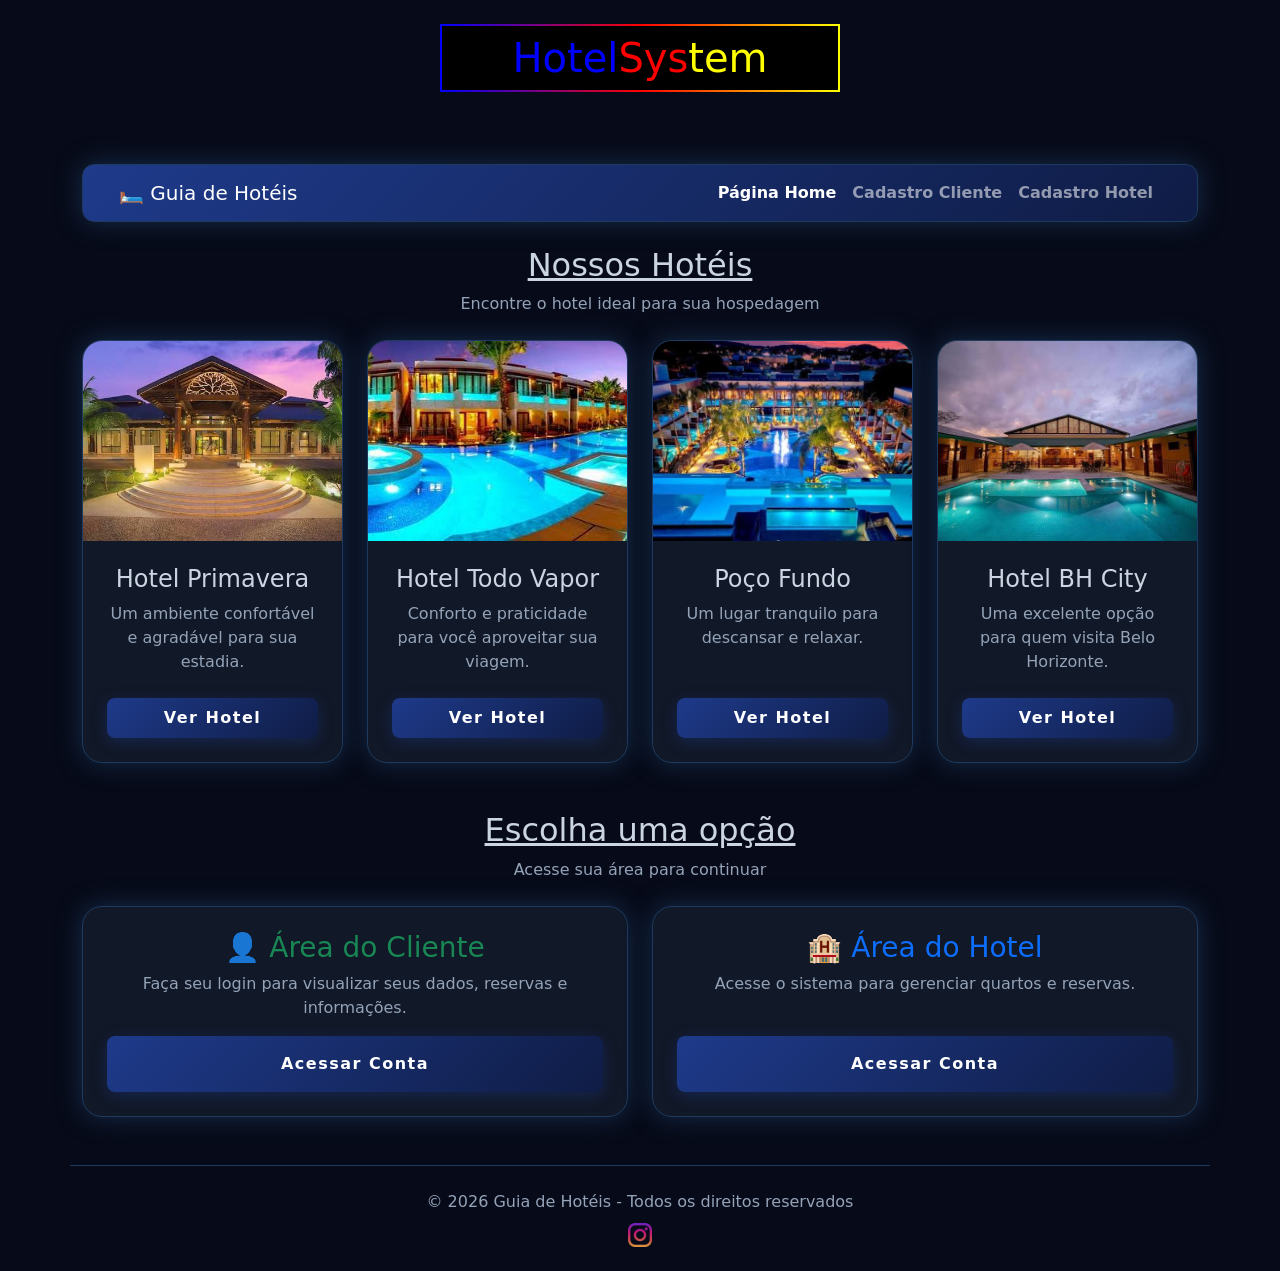
<file: index.html>
<!DOCTYPE html>
<html lang="pt-br">

<head>
  <meta charset="UTF-8">
  <meta name="viewport" content="width=device-width, initial-scale=1.0">
  <title>HotelSystem | Guia de Hotéis</title>

  <link href="https://cdn.jsdelivr.net/npm/bootstrap@5.3.0/dist/css/bootstrap.min.css" rel="stylesheet">
  <link rel="stylesheet" href="css/style.css">


  <style>
    .titulo_principal {
      border-image: linear-gradient(to right, blue, red, yellow) 1;
      max-width: calc(100% - 2rem);
    }

    .logo-sys {
      color: red;
    }

    .logo-tem {
      color: yellow;
    }

    .navbar-hotel {
      background: linear-gradient(135deg, #1e3a8a, #0f1c45);
      border: 1px solid #1E3A5F;
      border-radius: 12px;
      box-shadow: 0 0 25px rgba(30, 58, 95, 0.7);
    }

    .hotel-card,
    .access-card {
      background-color: #111827;
      color: #cbd5e1;
      border: 1px solid #1E3A5F;
      border-radius: 20px;
      overflow: hidden;
      box-shadow: 0 0 25px rgba(30, 58, 95, 0.7);
    }

    .hotel-img {
      height: 200px;
      object-fit: cover;
    }

    .rodape {
      border-top: 1px solid #1E3A5F;
    }
  </style>
</head>

<body>

  <header class="container pt-4">
    <h1 class="titulo_principal py-2 mb-4">Hotel<span class="logo-sys">Sys</span><span class="logo-tem">tem</span></h1>

    <br><br>

    <nav class="navbar navbar-expand-lg navbar-dark navbar-hotel px-3 px-lg-4">
      <div class="container-fluid">

        <a class="navbar-brand" href="index.html">🛏️ Guia de Hotéis</a>

        <button class="navbar-toggler" type="button" data-bs-toggle="collapse" data-bs-target="#menuPrincipal"
          aria-controls="menuPrincipal" aria-expanded="false" aria-label="Abrir menu">
          <span class="navbar-toggler-icon"></span>
        </button>

        <div class="collapse navbar-collapse" id="menuPrincipal">
          <ul class="navbar-nav ms-auto">
            <li class="nav-item">
              <a class="nav-link active" aria-current="page" href="index.html">Página Home</a>
            </li>

            <li class="nav-item">
              <a class="nav-link" href="cadastro_cliente.html">Cadastro Cliente</a>
            </li>
            <li class="nav-item">
              <a class="nav-link" href="cadastro_hotel.html">Cadastro Hotel</a>
            </li>
          </ul>
        </div>

      </div>
    </nav>
  </header>

  <main class="container py-4">


    <section class="mb-5" aria-labelledby="titulo-hoteis">
      <div class="text-center mb-4">
        <h2 id="titulo-hoteis" class="titulo_secundario">Nossos Hotéis</h2>
        <p class="label fw-normal">Encontre o hotel ideal para sua hospedagem</p>
      </div>

      <div class="row row-cols-1 row-cols-md-2 row-cols-xl-4 g-4">

        <div class="col">
          <article class="card hotel-card h-100">
            <img src="img/hotel_primavera.jpg" alt="Hotel Primavera" class="card-img-top hotel-img" loading="lazy">
            <div class="card-body d-flex flex-column p-4">
              <h3 class="card-title h4">Hotel Primavera</h3>
              <p class="card-text label fw-normal mb-4">Um ambiente confortável e agradável para sua estadia.</p>
              <button type="button" class="btn-enviar py-2 mt-auto">Ver Hotel</button>
            </div>
          </article>
        </div>

        <div class="col">
          <article class="card hotel-card h-100">
            <img src="img/hotel_todo_vapor.jpg" alt="Hotel Todo Vapor" class="card-img-top hotel-img" loading="lazy">
            <div class="card-body d-flex flex-column p-4">
              <h3 class="card-title h4">Hotel Todo Vapor</h3>
              <p class="card-text label fw-normal mb-4">Conforto e praticidade para você aproveitar sua viagem.</p>
              <button type="button" class="btn-enviar py-2 mt-auto">Ver Hotel</button>
            </div>
          </article>
        </div>

        <div class="col">
          <article class="card hotel-card h-100">
            <img src="img/hotel_poco_fundo.jpg" alt="Hotel Poço Fundo" class="card-img-top hotel-img" loading="lazy">
            <div class="card-body d-flex flex-column p-4">
              <h3 class="card-title h4">Poço Fundo</h3>
              <p class="card-text label fw-normal mb-4">Um lugar tranquilo para descansar e relaxar.</p>
              <button type="button" class="btn-enviar py-2 mt-auto">Ver Hotel</button>
            </div>
          </article>
        </div>

        <div class="col">
          <article class="card hotel-card h-100">
            <img src="img/hotel_bh_city.jpg" alt="Hotel BH City" class="card-img-top hotel-img" loading="lazy">
            <div class="card-body d-flex flex-column p-4">
              <h3 class="card-title h4">Hotel BH City</h3>
              <p class="card-text label fw-normal mb-4">Uma excelente opção para quem visita Belo Horizonte.</p>
              <button type="button" class="btn-enviar py-2 mt-auto">Ver Hotel</button>
            </div>
          </article>
        </div>

      </div>
    </section>


    <section class="mb-4" aria-labelledby="titulo-acesso">
      <div class="text-center mb-4">
        <h2 id="titulo-acesso" class="titulo_secundario">Escolha uma opção</h2>
        <p class="label fw-normal">Acesse sua área para continuar</p>
      </div>

      <div class="row g-4">

        <div class="col-md-6">
          <div class="card access-card h-100">
            <div class="card-body d-flex flex-column p-4">
              <h3 class="card-title text-success">👤 Área do Cliente</h3>
              <p class="card-text label fw-normal">Faça seu login para visualizar seus dados, reservas e informações.
              </p>
              <a href="login.html" class="btn-enviar d-block text-decoration-none mt-auto">Acessar Conta</a>
            </div>
          </div>
        </div>

        <div class="col-md-6">
          <div class="card access-card h-100">
            <div class="card-body d-flex flex-column p-4">
              <h3 class="card-title text-primary">🏨 Área do Hotel</h3>
              <p class="card-text label fw-normal">Acesse o sistema para gerenciar quartos e reservas.</p>
              <a href="login_hotel.html" class="btn-enviar d-block text-decoration-none mt-auto">Acessar Conta</a>
            </div>
          </div>
        </div>

      </div>
    </section>

  </main>

  <footer class="rodape container py-4">
    <p class="label fw-normal mb-2">© 2026 Guia de Hotéis - Todos os direitos reservados</p>
    <a href="https://www.instagram.com/" target="_blank" rel="noopener noreferrer" aria-label="Instagram">
      <img src="img/instagram.png" alt="Instagram" width="24" height="24">
    </a>
  </footer>
</body>

</html>
</file>
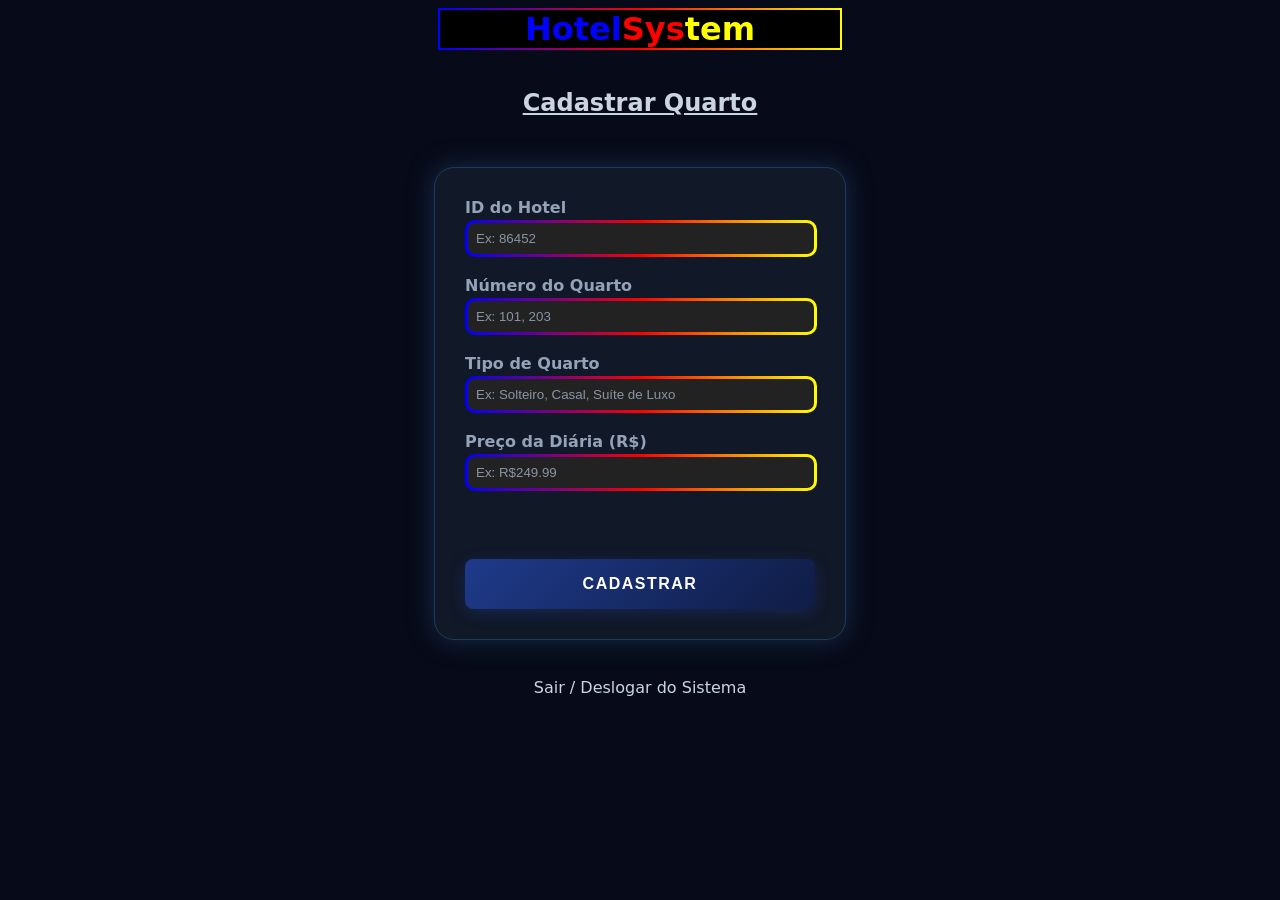
<file: cadastrar_quarto.html>
<!DOCTYPE html>
<html lang="pt-BR">

<head>
    <meta charset="UTF-8">
    <meta name="viewport" content="width=device-width, initial-scale=1.0">
    <title>Cadastro - Quarto</title>
    <link rel="stylesheet" href="css/style.css">
</head>

<body>
    <h1 class="titulo_principal" style="color: blue;
    border-image: linear-gradient(to right, blue, red, yellow) 1">Hotel<spans style="color: red;">Sys</span><span
                style="color: yellow;">tem</span></h1>
    <br>
    <h2 class="titulo_secundario" style="text-decoration: underline;">Cadastrar Quarto</h2>
    <form class="form" action="salvar_quarto.php" method="post">
        <label class="label" for="idHotel">ID do Hotel</label><br>
        <input class="input" type="number" name="idHotel" id="idHotel" placeholder="Ex: 86452" required><br>
        <label class="label" for="numQuarto">Número do Quarto</label><br>
        <input class="input" type="number" name="numQuarto" id="numQuarto" placeholder="Ex: 101, 203" required><br>
        <label class="label" for="tipoQuarto">Tipo de Quarto</label><br>
        <input class="input" type="text" id="tipoQuarto" name="tipoQuarto"
            placeholder="Ex: Solteiro, Casal, Suíte de Luxo" required><br>
        <label class="label" for="preco">Preço da Diária (R$)</label><br>
        <input class="input" type="number" step="0.01" name="preco" id="preco" placeholder="Ex: R$249.99"><br><br>
        <button class="btn-enviar" type="submit">CADASTRAR</button>
    </form>
    <br><br>
    <a href="logout_hotel.php">Sair / Deslogar do Sistema</a>
</body>

</html>
</file>
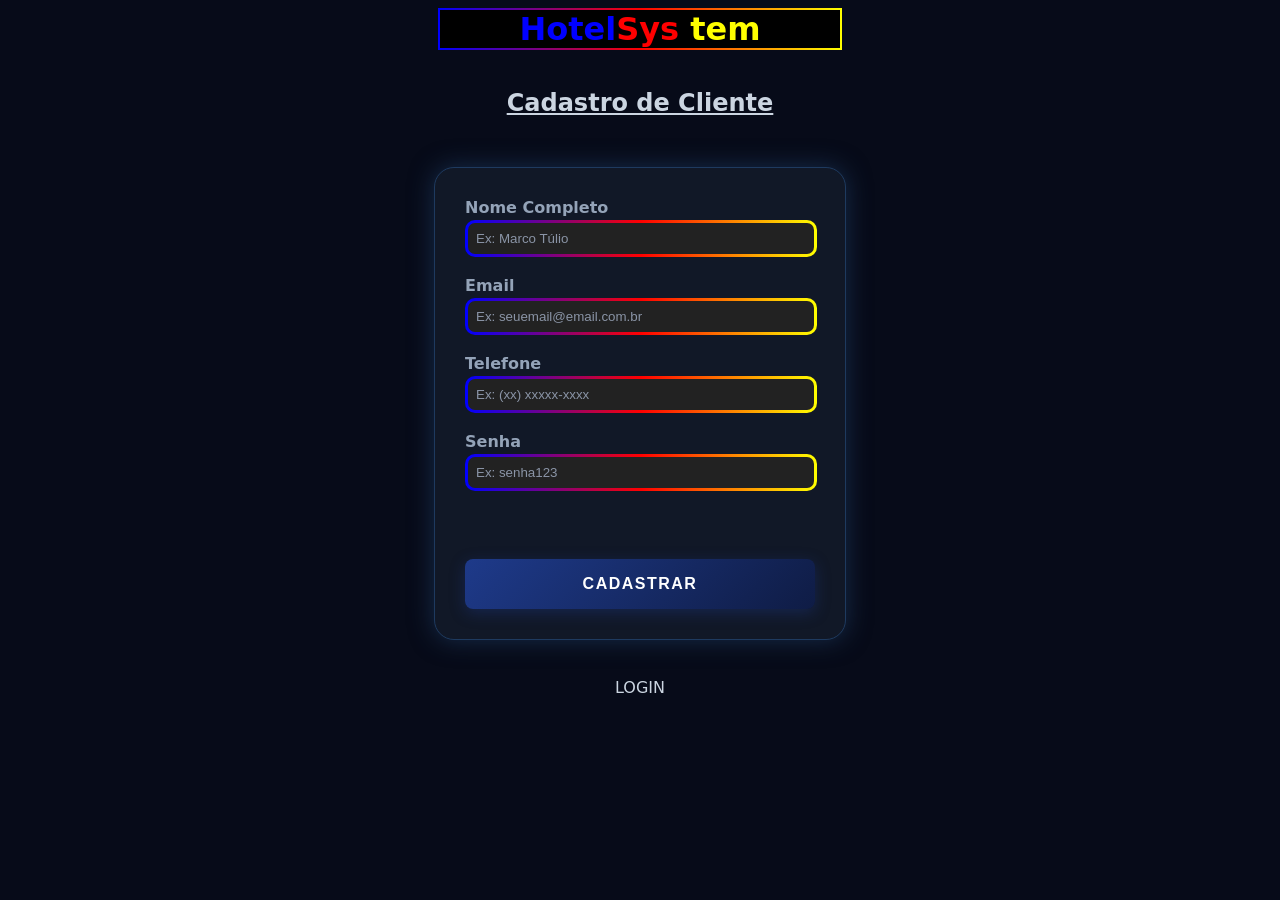
<file: cadastro_cliente.html>
<!DOCTYPE html>
<html lang="pt-BR">

<head>
    <meta charset="UTF-8">
    <meta name="viewport" content="width=device-width, initial-scale=1.0">
    <title>Cadastro - Cliente</title>
    <link rel="stylesheet" href="css/style.css">
</head>

<body>
    <h1 class="titulo_principal"
        style="color: blue; background-color: black; border: 2px solid darkblue; margin: auto; border-radius: 5px; width: 400px; border-image: linear-gradient(to right, blue, red, yellow) 1;">
        Hotel<span style="color: red;">Sys</span> <span style="color: yellow;">tem</span></h1>
    <br>
    <h2 class="titulo_secundario" style="text-decoration: underline;">Cadastro de Cliente</h2>
    <form class="form" action="salvar_cliente.php" method="post">
        <label class="label" for="nome">Nome Completo</label><br>
        <input class="input" type="text" id="nome" name="nome" placeholder="Ex: Marco Túlio" required><br>
        <label class="label" for="email">Email</label><br>
        <input class="input" type="email" id="email" name="email" placeholder="Ex: seuemail@email.com.br" required><br>
        <label class="label" for="tel">Telefone</label><br>
        <input class="input" type="text" id="tel" name="tel" placeholder="Ex: (xx) xxxxx-xxxx" required><br>
        <label class="label" for="senha">Senha</label><br>
        <input class="input" type="password" id="senha" name="senha" placeholder="Ex: senha123" required><br><br>
        <button class="btn-enviar" type="submit">CADASTRAR</button>
    </form>
    <br><br>
    <a href="login.html">LOGIN</a>
</body>

</html>
</file>
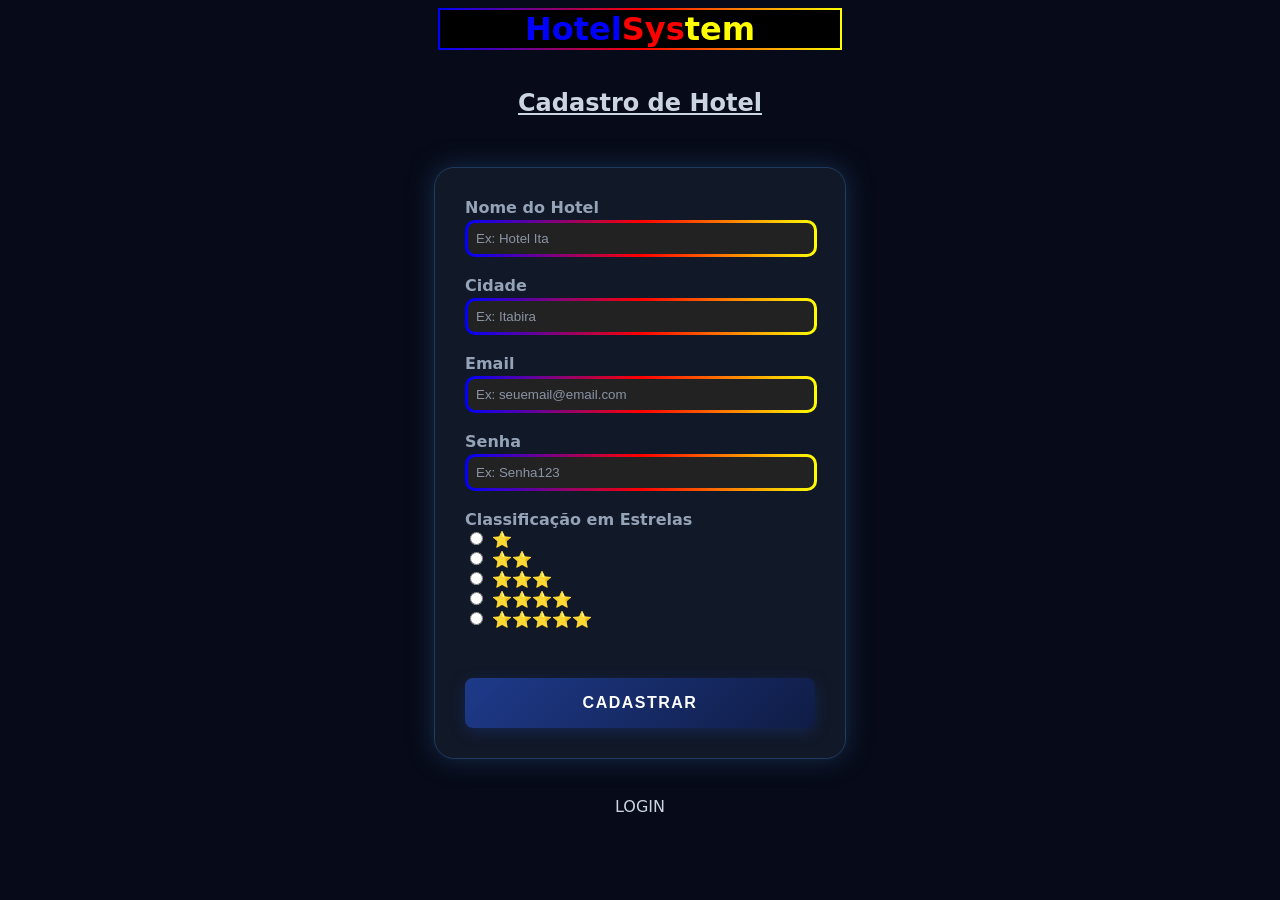
<file: cadastro_hotel.html>
<!DOCTYPE html>
<html lang="pt-BR">

<head>
    <meta charset="UTF-8">
    <meta name="viewport" content="width=device-width, initial-scale=1.0">
    <title>Cadastro - Hotel</title>
    <link rel="stylesheet" href="css/style.css">
</head>

<body>
    <h1 style="border-image: linear-gradient(to right, blue, red, yellow) 1;" class="titulo_principal">Hotel<span
            style="color: red;">Sys</span><span style="color: yellow;">tem</span></h1>
    <br>
    <h2 class="titulo_secundario">Cadastro de Hotel</h2>
    <form class="form" action="salvar_hotel.php" method="post">
        <label class="label" for="nome">Nome do Hotel</label><br>
        <input class="input" type="text" id="nome" name="nome" placeholder="Ex: Hotel Ita" required><br>
        <label class="label" for="cidade">Cidade</label><br>
        <input class="input" type="text" id="cidade" name="cidade" placeholder="Ex: Itabira" required><br>
        <label class="label" for="email">Email</label><br>
        <input class="input type=" email" id="email" name="email" placeholder="Ex: seuemail@email.com">
        <label class="label" for="senha">Senha</label><br>
        <input class="input" type="password" id="senha" name="senha" placeholder="Ex: Senha123">
        <label class="label" for="classificacao">Classificação em Estrelas</label><br>
        <label for="estrela">
            <input type="radio" name="estrela" id="estrela" value="1" required> ⭐
        </label><br>
        <label for="estrela">
            <input type="radio" name="estrela" id="estrela" value="2" required> ⭐⭐
        </label><br>
        <label for="estrela">
            <input type="radio" name="estrela" id="estrela" value="3" required> ⭐⭐⭐
        </label><br>
        <label for="estrela">
            <input type="radio" name="estrela" id="estrela" value="4" required> ⭐⭐⭐⭐
        </label><br>
        <label for="estrela">
            <input type="radio" name="estrela" id="estrela" value="5" required> ⭐⭐⭐⭐⭐
        </label>
        <br><br>
        <button class="btn-enviar" type="submit">CADASTRAR</button>
    </form>
    <br><br>
    <a href="login_hotel.html">LOGIN</a>
</body>

</html>
</file>
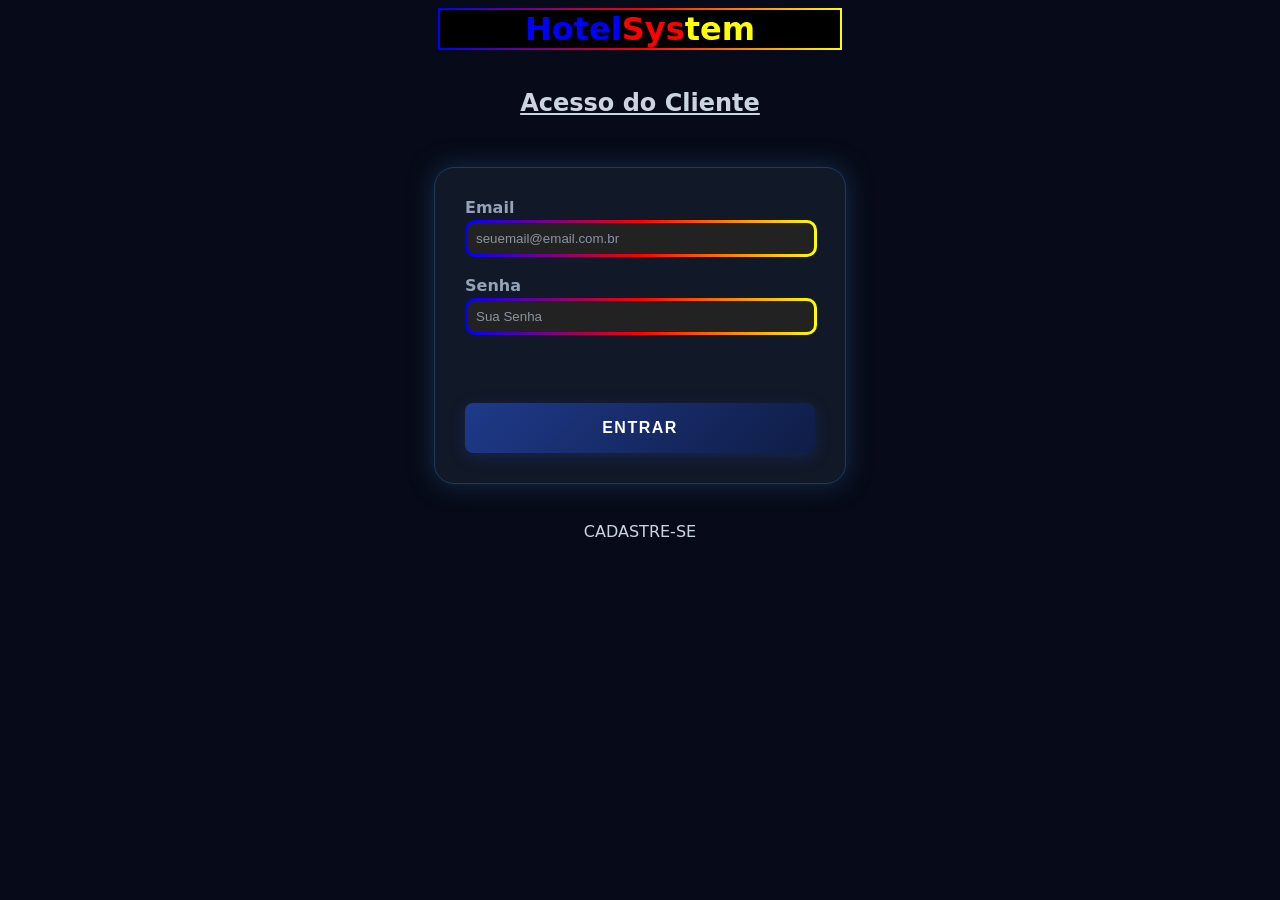
<file: login.html>
<!DOCTYPE html>
<html lang="pt-BR">

<head>
    <meta charset="UTF-8">
    <meta name="viewport" content="width=device-width, initial-scale=1.0">
    <title>Login - Cliente</title>
    <link rel="stylesheet" href="css/style.css">
</head>

<body>
    <h1 class="titulo_principal" style="color: blue;
    border-image: linear-gradient(to right, blue, red, yellow) 1">Hotel<spans style="color: red;">Sys</span><span
                style="color: yellow;">tem</span></h1>
    <br>
    <h2 class="titulo_secundario" style="text-decoration: underline;">Acesso do Cliente</h2>
    <form class="form" action="autenticar.php" method="post">
        <label class="label" for="email">Email</label><br>
        <input class="input" type="email" name="email" id="email" placeholder="seuemail@email.com.br" required><br>
        <label class="label" for="senha">Senha</label><br>
        <input class="input" type="password" name="senha" id="senha" placeholder="Sua Senha" required><br><br>
        <button class="btn-enviar">ENTRAR</button>
    </form>
    <br><br>
    <a href="cadastro_cliente.html" type="submit">CADASTRE-SE</a>
</body>

</html>
</file>
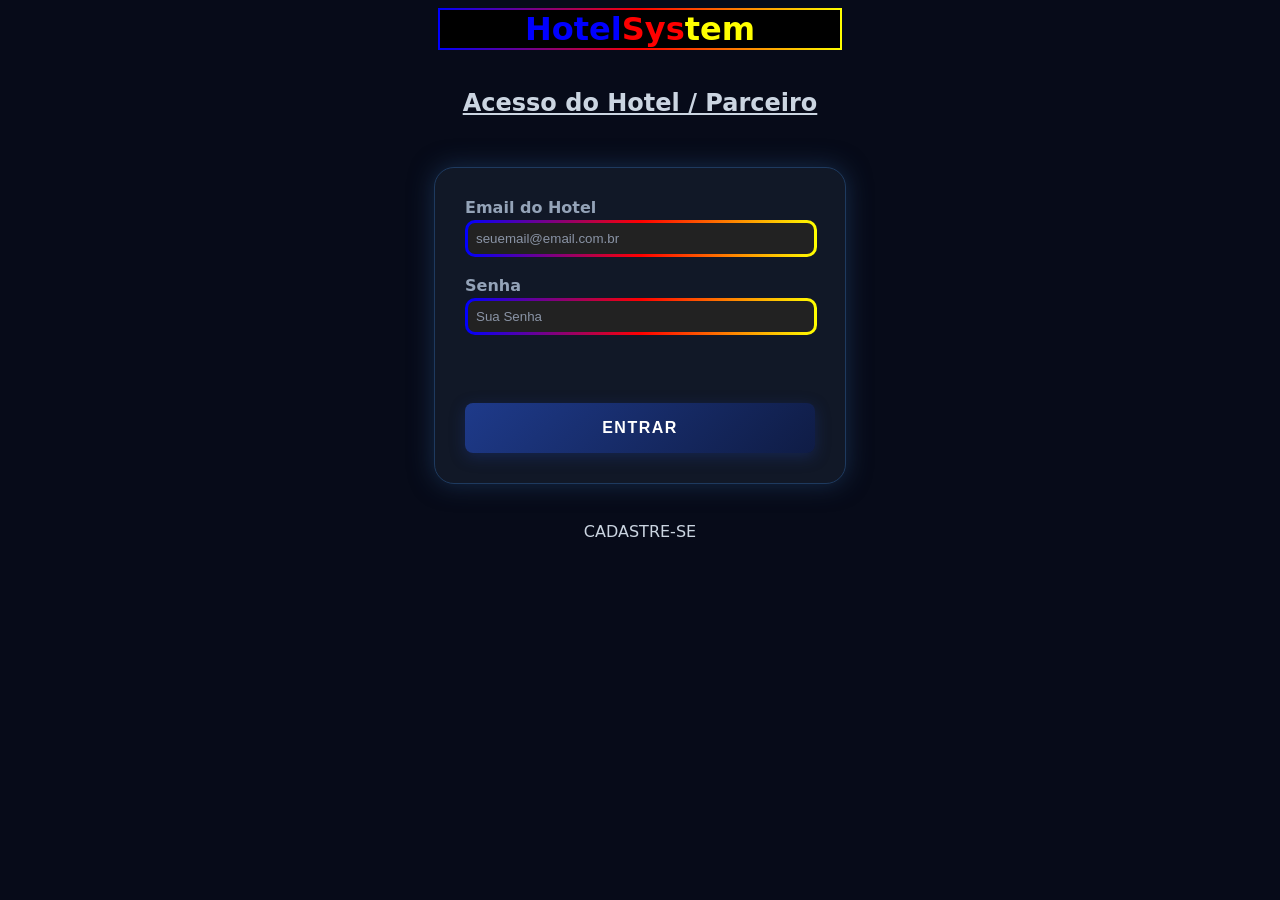
<file: login_hotel.html>
<!DOCTYPE html>
<html lang="pt-BR">

<head>
    <meta charset="UTF-8">
    <meta name="viewport" content="width=device-width, initial-scale=1.0">
    <title>Login - Hotel</title>
    <link rel="stylesheet" href="css/style.css">
</head>

<body>
    <h1 class="titulo_principal" style="color: blue;
    border-image: linear-gradient(to right, blue, red, yellow) 1">Hotel<spans style="color: red;">Sys</span><span
                style="color: yellow;">tem</span></h1>
    <br>
    <h2 class="titulo_secundario" style="text-decoration: underline;">Acesso do Hotel / Parceiro</h2>
    <form class="form" action="autenticar_hotel.php" method="post">
        <label class="label" for="email">Email do Hotel</label><br>
        <input class="input" type="email" name="email" id="email" placeholder="seuemail@email.com.br" required><br>
        <label class="label" for="senha">Senha</label><br>
        <input class="input" type="password" name="senha" id="senha" placeholder="Sua Senha" required><br><br>
        <button class="btn-enviar">ENTRAR</button>
    </form>
    <br><br>
    <a href="cadastro_hotel.html" type="submit">CADASTRE-SE</a>
</body>

</html>
</file>
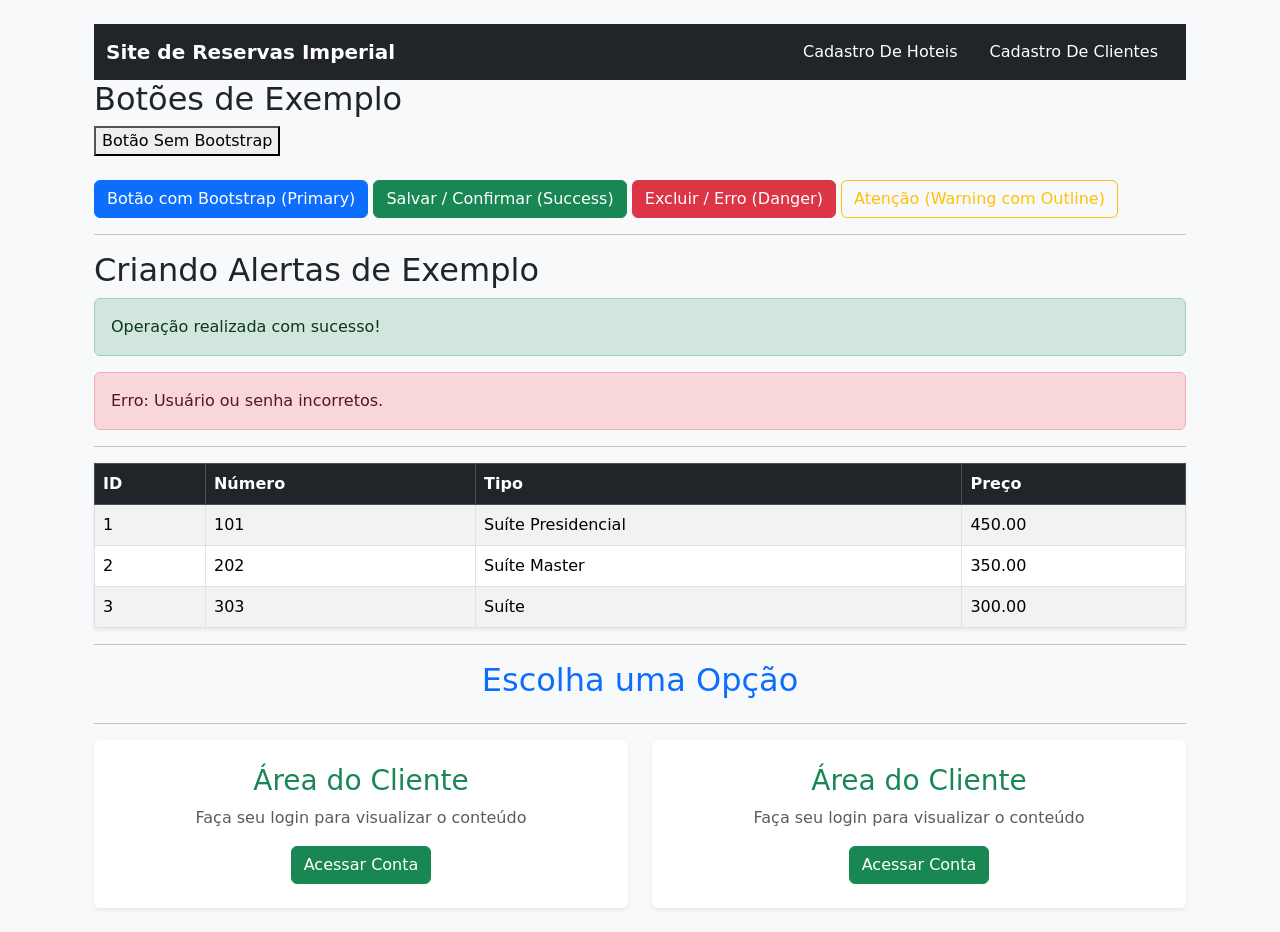
<file: treino_01.html>
<!DOCTYPE html>
<html lang="pt-br">

<head>
    <meta charset="UTF-8">
    <meta name="viewport" content="width=device-width, initial-scale=1.0">
    <title>Treino Bootstrap 01 - Cores e Botões</title>
    <link href="https://cdn.jsdelivr.net/npm/bootstrap@5.3.8/dist/css/bootstrap.min.css" rel="stylesheet">
</head>

<body class="container p-4 bg-light">
    <nav class="navbar navbar-dark bg-dark">
        <div class="container">
            <a class="navbar-brand fw-bold" href="">Site de Reservas Imperial</a>
            <ul class="nav">
                <li class="nav-item"><a class="nav-link text-white" href="">Cadastro De Hoteis</a></li>
                <li class="nav-item"><a class="nav-link text-white" href="">Cadastro De Clientes</a></li>
            </ul>
        </div>
    </nav>
    <h2>Botões de Exemplo</h2>
    <button>Botão Sem Bootstrap</button>
    <br><br>
    <button class="btn btn-primary">Botão com Bootstrap (Primary)</button>
    <button class="btn btn-success">Salvar / Confirmar (Success)</button>
    <button class="btn btn-danger">Excluir / Erro (Danger)</button>
    <button class="btn btn-outline-warning">Atenção (Warning com Outline)</button>
    <hr>
    <h2>Criando Alertas de Exemplo</h2>
    <div class="alert alert-success">Operação realizada com sucesso!</div>
    <div class="alert alert-danger">Erro: Usuário ou senha incorretos.</div>
    <hr>
    <table class="table table-striped table-hover table-bordered shadow-sm">
        <thead>
            <tr class="table-dark">
                <th>ID</th>
                <th>Número</th>
                <th>Tipo</th>
                <th>Preço</th>
            </tr>
        </thead>
        <tbody>
            <tr>
                <td>1</td>
                <td>101</td>
                <td>Suíte Presidencial</td>
                <td>450.00</td>
            </tr>
            <tr>
                <td>2</td>
                <td>202</td>
                <td>Suíte Master</td>
                <td>350.00</td>
            </tr>
            <tr>
                <td>3</td>
                <td>303</td>
                <td>Suíte</td>
                <td>300.00</td>
            </tr>
        </tbody>
    </table>
    <hr>
    <h2 class="text-center mb-4 text-primary">Escolha uma Opção</h2>
    <hr>
    <div class="row">
        <div class="col-md-6">
            <div class="card shadow-sm border-0 h-100">
                <div class="card-body text-center p-4">
                    <h3 class="card-title text-success">Área do Cliente</h3>
                    <p class="card-text text-muted">Faça seu login para visualizar o conteúdo</p>
                    <a href="" class="btn btn-success">Acessar Conta</a>
                </div>
            </div>
        </div>
        <div class="col-md-6">
            <div class="card shadow-sm border-0 h-100">
                <div class="card-body text-center p-4">
                    <h3 class="card-title text-success">Área do Cliente</h3>
                    <p class="card-text text-muted">Faça seu login para visualizar o conteúdo</p>
                    <a href="" class="btn btn-success">Acessar Conta</a>
                </div>
            </div>
        </div>
    </div>
</body>

</html>
</file>
<file: css/style.css>
body {
    background-color: #070b19;
    color: #1E3A5F;
    font-family: system-ui, -apple-system, BlinkMacSystemFont, "Segoe UI",
        Roboto, Oxygen, Ubuntu, Cantarell, "Open Sans", "Helvetica Neue",
        sans-serif;
    text-align: center;
    font-weight: bold;
}

.form {
    margin: 50px auto 0;
    border: 1px solid #1E3A5F;
    border-radius: 20px;
    padding: 30px;
    background-color: #111827;
    width: 350px;
    box-shadow: 0 0 25px rgba(30, 58, 95, 0.7);
    text-align: left;
}

.input {
    border-radius: 10px;
    padding: 8px;
    margin-bottom: 19px;
    margin-top: 3px;
    background-color: #222;
    color: #fff;
    width: 330px;
    outline: invert;
    border: 3px solid transparent;
    background-image: linear-gradient(#222, #222), linear-gradient(to right, blue, red, yellow);
    background-origin: border-box;
    background-clip: padding-box, border-box;
    transition: all 0.3s ease
}

.input::placeholder {
    color: #8a94a6;
}

.input:focus {
    outline: none;
    border: 3px solid transparent;
    background-image: linear-gradient(#1a1a1a, #1a1a1a), linear-gradient(to right, #0055ff, #ff2222, #ffcc00);
    background-clip: padding-box, border-box;
    box-shadow: 0 0 15px rgba(255, 34, 34, 0.6), 0 0 5px rgba(0, 85, 255, 0.4);
    transform: scale(1.02);
    transition: all 0.3s ease;
}

.btn-enviar {
    width: 100%;
    margin-top: 30px;
    border: none;
    border-radius: 8px;
    padding: 16px;
    background: linear-gradient(135deg, #1e3a8a, #0f1c45);
    color: white;
    cursor: pointer;
    font-weight: bold;
    font-size: 16px;
    letter-spacing: 1.5px;
    box-shadow: 0 4px 15px rgba(30, 58, 138, 0.4);
    transition: all 0.3s ease;
}

.btn-enviar:hover {
    color: #fff;
    background: linear-gradient(135deg, #2a4db3, #1e3a8a);
    box-shadow: 0 8px 25px rgba(42, 77, 179, 0.6);
    transform: scale(1.02);
}

.titulo_principal {
    color: blue;
    background-color: black;
    border: 2px solid darkblue;
    margin: auto;
    border-radius: 5px;
    width: 400px;
}

.label {
    color: #94a3b8;
}

.titulo_secundario {
    color: #cbd5e1;
    text-decoration: underline;
}

a {
    color: #cbd5e1;
    text-decoration: none;
    font-weight: normal;
}

a:hover {
    color: #fff;
    text-decoration: underline;
}

.table {
    margin: 40px auto;
    border-collapse: collapse; 
    background-color: #111827;
    width: 90%; 
    max-width: 1000px;
    box-shadow: 0 0 25px rgba(30, 58, 95, 0.7);
    border-radius: 12px;
    overflow: hidden;
    color: #cbd5e1;
}


.table th, .table td {
    padding: 16px;
    text-align: left; 
    border-bottom: 1px solid #1E3A5F; 
}


.table thead {
    background: linear-gradient(135deg, #1e3a8a, #0f1c45); 
    color: white;
}


.table th {
    font-weight: bold;
    font-size: 14px;
    letter-spacing: 1px;
}


.table tbody tr:hover {
    background-color: rgba(30, 58, 95, 0.4);
    transition: background-color 0.3s ease;
}


.table tbody tr:last-child td {
    border-bottom: none;
}
</file>
